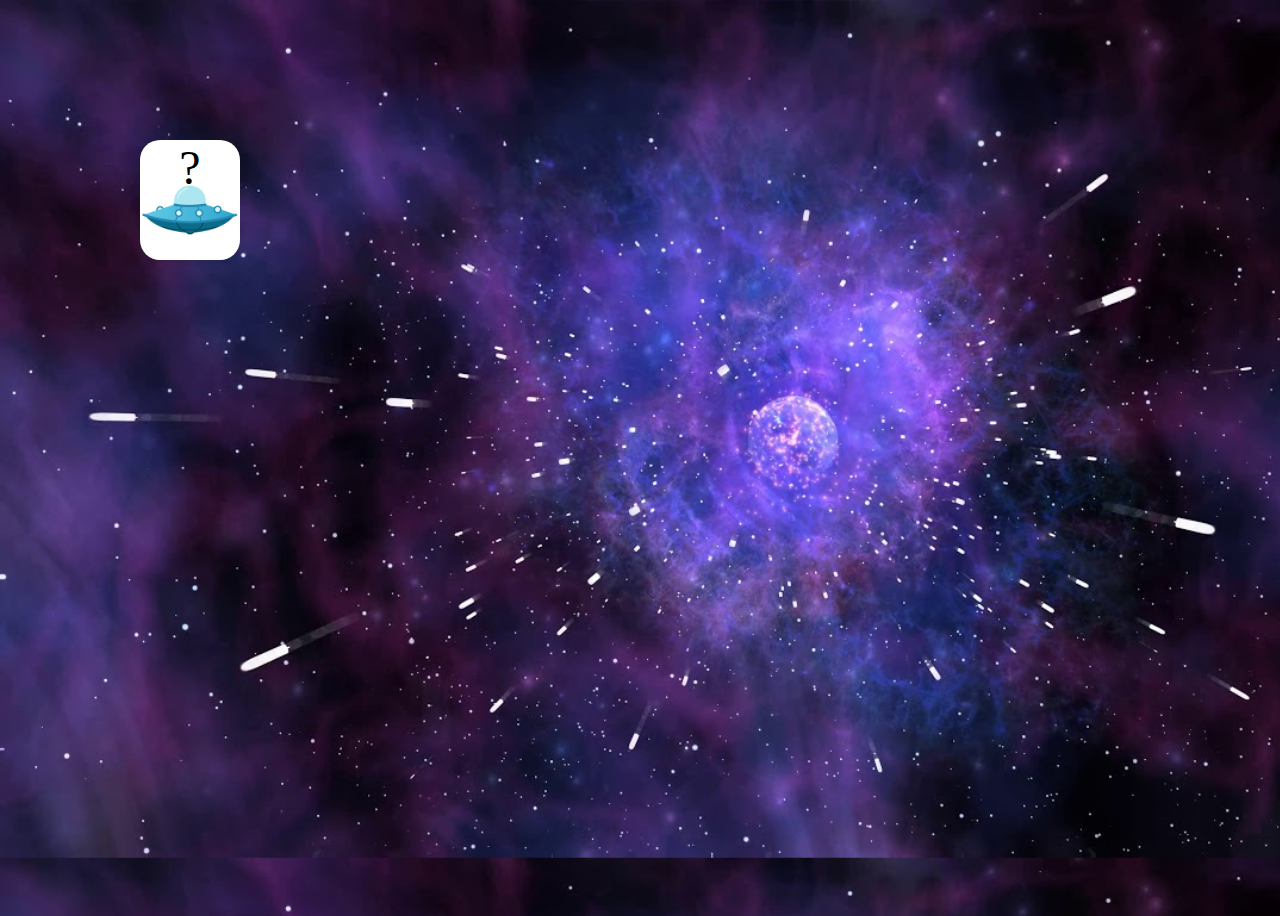
<file: projects/bouncing-box/index.html>
<!DOCTYPE html>
<html>
<head>
	<meta charset="utf-8">
	<title>Bouncing Box</title>
	<script src="jquery.min.js"></script>
	<style>
		.box {
			width: 100px;
			height: 120px;
			background-color: white;
			background-image: url(img/UFO.png);
			background-size: 100px;
			background-repeat: no-repeat;
			background-position: bottom;
			font-size: 300%;
			border-radius: 20px;
			text-align: center;
			user-select: none;
			display: block;
			position: absolute;
			top: 100px;
			left: 100px;  /* <--- Change me! */
			transform: none;	
		}
		.board{
			height: 100vh;
			background-image: url(img/Space.jpg);
			background-size: 1525px;
			background-repeat: repeat;
		}
		.text{
			width: 100px;
			height: 120px;
			background-color: transparent;
			background-size: 100px;
			font-size: 300%;
			text-align: center;
			user-select: none;
			display: block;
			position: absolute;
			top: 100px;
			left: 100px; 
		}
	</style>
	<!-- 	<script src="//cdnjs.cloudflare.com/ajax/libs/jquery/2.1.1/jquery.min.js"></script> -->

</head>
<body class="board">
	<!-- HTML for the box -->
	<div class="box"></div>
	<div class="text">?</div>

	<script>
		(function(){
			'use strict'
			/* global jQuery */

			//////////////////////////////////////////////////////////////////
			/////////////////// SETUP DO NOT DELETE //////////////////////////
			//////////////////////////////////////////////////////////////////
			
			var box = jQuery('.box');	// reference to the HTML .box element
			var board = jQuery('.board');	// reference to the HTML .board element
			var text = jQuery('.text');
			var boardWidth = board.width();	// the maximum X-Coordinate of the screen
			var boardHeight = jQuery(window).height(); //the maximum Y-Coordinate of the screen
			
			// Every 50 milliseconds, call the update Function (see below)
			var interval = setInterval(update, 50);
			
			// Every time the box is clicked, call the handleTextClick Function (see below)
			text.on('click', changeTextClick)
			
			// Every time the board is clicked, call the handleBoardClick Function (see below)
			board.on('click', handleBoardClick);

			// moves the Box to a new position on the screen along the X-Axis and Y-Axis
			function moveBoxTo(newPositionX,newPositionY) {
				box.css("left", newPositionX);
				box.css("top", newPositionY);
				
			}
			//Moves the Points to a new position
			function moveTextTo(newPositionX,newPositionY) {
				text.css("left", newPositionX);
				text.css("top", newPositionY);
			}

			// changes the text displayed on the Box
			function changeText(newText) {
				text.text(newText);
			}

			//////////////////////////////////////////////////////////////////
			/////////////////// YOUR CODE BELOW HERE /////////////////////////
			//////////////////////////////////////////////////////////////////
			
			// TODO 2 - Variable declarations 
			var click = 0;
			var positionX = 0;
			var positionY = 0;
			var points = 0;
			var speedX = 10;
			var speedY = 10;
			var randNumX;
			var randNumY; 
            var red; 
			var green;
			var blue; 
            var color;
			var fun = false;
			
			/* 
			This Function will be called 20 times/second. Each time it is called,
			it should move the Box to a new location. If the box drifts off the screen
			turn it around! 
			*/
			function update() {
				//randomize these numbers each frame.
				randNumX = Math.random() * (boardWidth - 90);
				randNumY = Math.random() * (boardHeight + 58);
				red = Math.random() * 255;
                green = Math.random() * 255;
                blue = Math.random() * 255;
				
				/* Your Code to Increase positionX and Y by 10 HERE */
				positionX = positionX + speedX;
				positionY = positionY + speedY;
				moveBoxTo(positionX, positionY);
				moveTextTo(positionX, positionY);
				
				//Colition on X
				if (positionX > (boardWidth - 90) || positionX < 0) {
					speedX = speedX * -1;
				} 
				//Colition on Y
				if (positionY > (boardHeight + 58) || positionY < 0) {
					speedY = speedY * -1;
				}

				if (fun === true) {
					if (speedX < 0){
						box.css('transform', 'scalex(-1)')
					} else {
						box.css('transform', 'none')
					}
				}

				
			};
			
			function ranColors() {
                    color = "rgb(" + red + "," + green + "," + blue + ")";
                    box.css('background-color', color);
            }
			function changeTextClick (){
				positionX = randNumX;
				positionY = randNumY;

				//This will change the score shown
				points = points + 1;
				click = click - 1;
				
				//This will change the speed on X by adding 4
				if (points % 3 === 0) {
				if (speedX > 0){
					speedX = speedX + 4;
				}
				if(speedX < 0){
					speedX = speedX - 4;
				}
				//This will change the speed of Y by adding 4
				if (speedY >= 0) {
					speedY = speedY + 4;
				} else if (speedY < 0) {
					speedY = speedY - 4;
				}
				}
				if (click <= 8) {
                   ranColors();
                }
				changeText(points);
			}
			/* 
			This Function will be called each time the box is clicked. Each time it is called,
			it should increase the points total, increase the speed, and move the box to
			the left side of the screen.
			*/
			function handleBoxClick() {
			
			//Code that used to be here is now changed to the function changeTextClick... No comments why...
			
			};

			function handleBoardClick() {
				click = click + 1;
				if (click >= 9) {
                    setInterval(ranColors, 100);
					box.css('background-image', 'url(img/Nyan.gif)');
					board.css('background-image', 'url(img/Nyan-background.jpg)');
					fun = true;
                }
				if(click === 10){
					endGame();
				}
			};

			function endGame() {
				clearInterval(interval);
				if (endGame) {
					changeText("reset");
					location.reload();
				}
			};
		}
		)();
	</script>
</body>
</html>
</file>
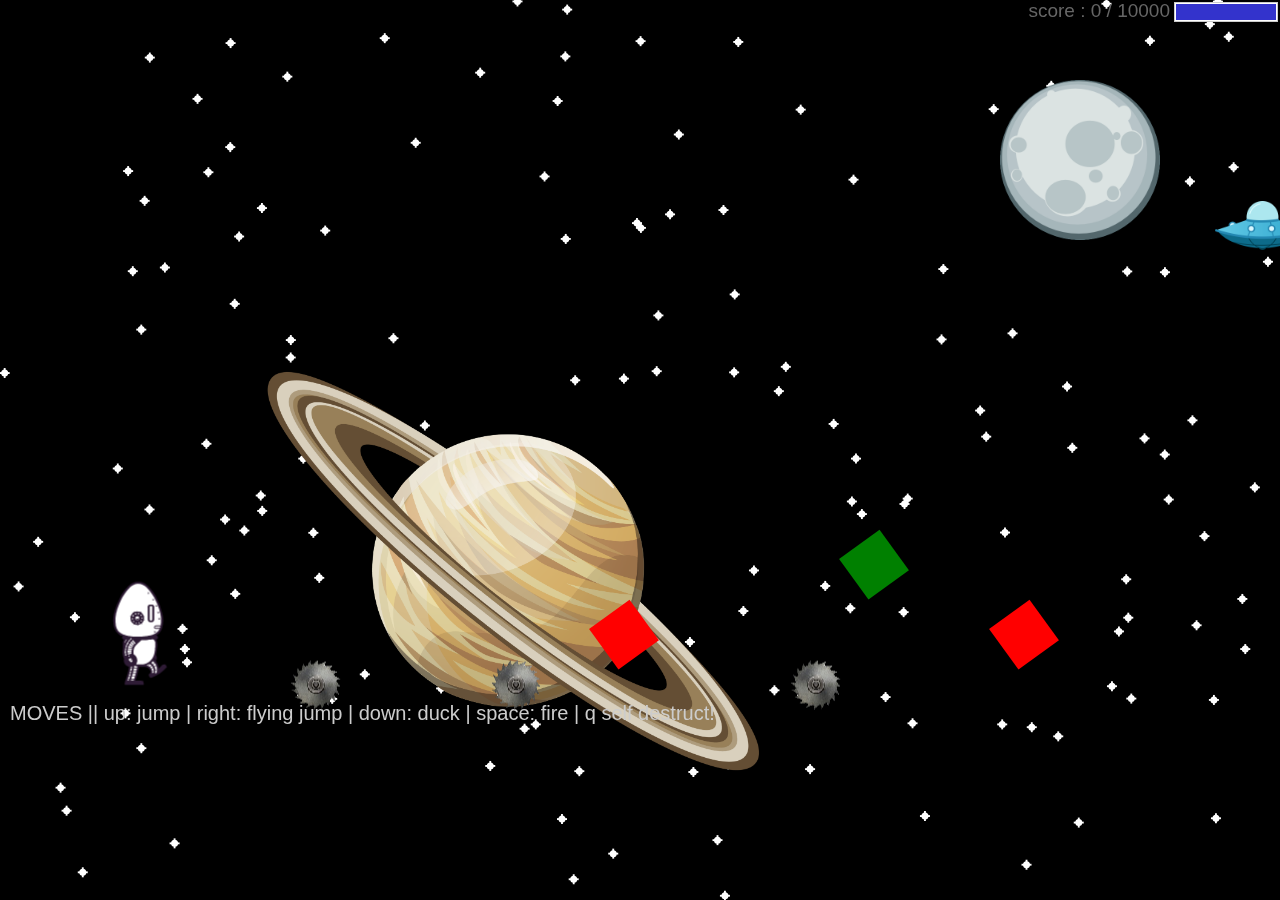
<file: projects/runtime/index.html>
<!DOCTYPE html>
<html>
  <head>
    <meta charset="utf-8" />

    <title>Operation Spark || Runtime!</title>
    <meta name="description" content="Operation Spark Motion Poem" />
    <meta name="author" content="operationspark.org" />
    <meta name="viewport" content="width=device-width, initial-scale=1.0" />

    <link href="css/bootstrap.min.css" rel="stylesheet" media="screen" />
    <link href="css/style.css" rel="stylesheet" />

    <!-- all core CreateJS and 3rd party libraries are listed here: -->
    <script src="bower_components/lodash/lodash.min.js"></script>
    <script src="bower_components/bluebird/js/browser/bluebird.min.js"></script>
    <script src="js/lib/proton-1.0.0.min.js"></script>
    <script src="bower_components/easeljs/lib/easeljs-0.8.2.min.js"></script>
    <script src="bower_components/PreloadJS/lib/preloadjs-0.6.2.min.js"></script>
    <script src="bower_components/TweenJS/lib/tweenjs.min.js"></script>
    <script src="bower_components/SoundJS/lib/soundjs-0.6.2.min.js"></script>
    <script src="bower_components/opspark-draw/draw.js"></script>
    <script src="bower_components/racket/racket.js"></script>

    <!-- our app javascript code -->
    <script src="js/util/load.js"></script>
    <script src="js/util/spin.min.js"></script>
    <script src="js/util/point.js"></script>
    <script src="js/spritesheet.js"></script>
    <script src="js/world/rules.js"></script>
    <script src="js/particle/particleManager.js"></script>
    <script src="js/orb/orbManager.js"></script>
    <script src="js/projectile/projectileManager.js"></script>
    <script src="js/view/pacifier.js"></script>
    <script src="js/view/background.js"></script>
    <script src="js/view/ground.js"></script>
    <script src="js/view/hud.js"></script>
    <script src="js/player/halle.js"></script>
    <script src="js/player/playerManager.js"></script>
    <script src="js/opspark.js"></script>
    <script src="js/game.js"></script>
    <script src="js/init.js"></script>
    <script src="js/levelData.js"></script>
    <script src="js/runLevels.js"></script>

    <!--Load Additional Scripts Here-->
  </head>
  <body>
    <div id="main">
      <canvas id="canvas" width="500" height="500"></canvas>
    </div>
    <script id="index">
      (function () {
        "use strict";
        background(window);
        makeLevelData(window);
        runLevels(window);
        init(window);
      })();
    </script>
  </body>
</html>
</file>
<file: projects/runtime/css/style.css>
body, html {
    width: 100%;
    height: 100%;
    margin: 0;
    padding: 0;
    overflow: hidden;
    -moz-user-select: none;
    -webkit-user-select: none;
    -ms-user-select: none;
}
canvas {
    -moz-user-select: none;
    -webkit-user-select: none;
    -ms-user-select: none;
    position:absolute;
}
</file>
